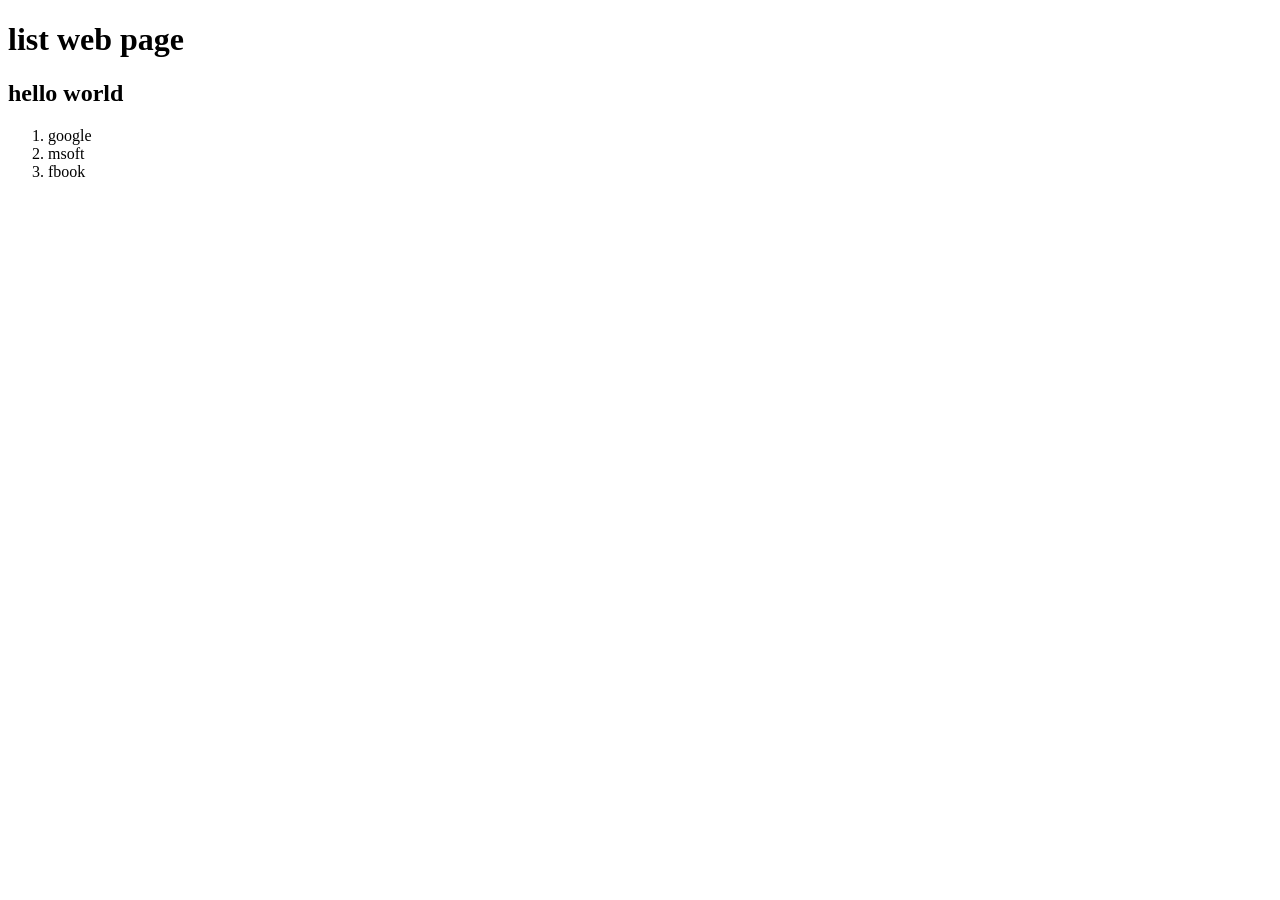
<file: JS/DOM/index.html>
<!DOCTYPE html>
<html lang="en">
<head>
    <meta charset="UTF-8">
    <meta name="viewport" content="width=device-width, initial-scale=1.0">
    <title>Document</title>
</head>
<body>

    <h1>list web page</h1>
    <h2>hello world</h2>

    <ol>
        <li>google</li>
        <li>msoft</li>
        <li>fbook</li>
    </ol>
    
    <script src="script.js"></script>
</body>
</html>
</file>
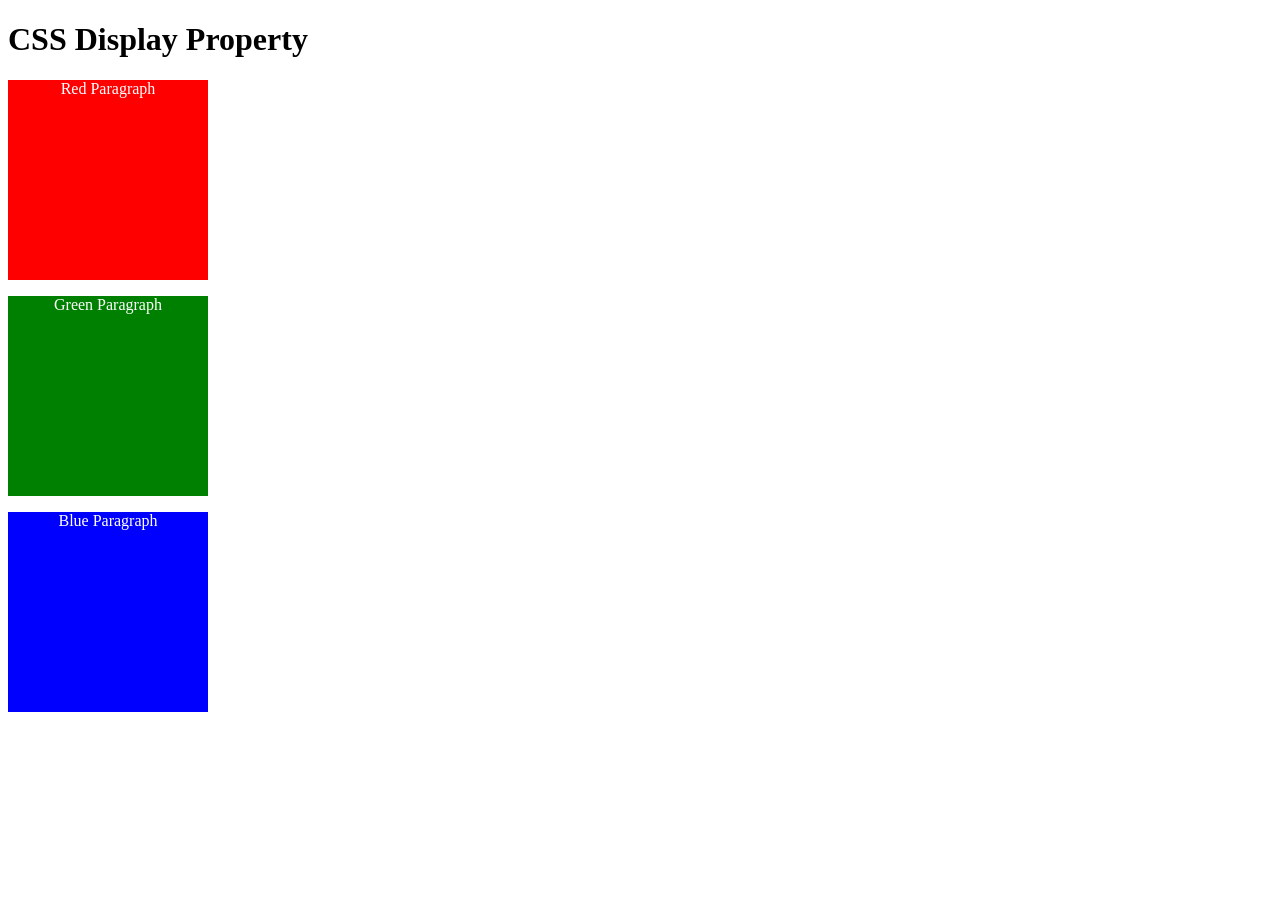
<file: CSS/adwanced css/8.0 CSS Display/index.html>
<!DOCTYPE html>
<html>

<!-- 
  TODO
1. By changing only the display property of the CSS make all 3 squares line up horizontally like in goal1 image.
2. Change only the display property to make all 3 squares line up vertically like in goal2 image. 
-->

<head>
  <title>CSS Display Property Example</title>
  <style>
    /* p {
      color: white;
    }

    .red {
      display: block;
      width: 200px;
      height: 200px;
      background-color: red;
    }

    .green {
      display: inline;
      width: 200px;
      height: 200px;
      background-color: green;
    }

    .blue {
      display: inline-block;
      width: 200px;
      height: 200px;
      background-color: blue;
    } */


    /* code for goal1 */
    /* p {
      color: white;
    }

    .red {
      display: inline-block;
      width: 200px;
      height: 200px;
      background-color: red;
    }

    .green {
      display: inline-block;
      width: 200px;
      height: 200px;
      background-color: green;
    }

    .blue {
      display: inline-block;
      width: 200px;
      height: 200px;
      background-color: blue;
    } */


    /* code for goal2 */
    p {
      color: white;
    }

    .red {
      text-align: center;
      width: 200px;
      height: 200px;
      background-color: red;
    }

    .green {
      text-align: center;
      width: 200px;
      height: 200px;
      background-color: green;
    }

    .blue {
      text-align: center;
      width: 200px;
      height: 200px;
      background-color: blue;
    }
  </style>
</head>


<body>
  <h1>CSS Display Property</h1>
  <p class="red">Red Paragraph </p>
  <p class="green">Green Paragraph</p>
  <p class="blue">Blue Paragraph</p>
</body>

</html>
</file>
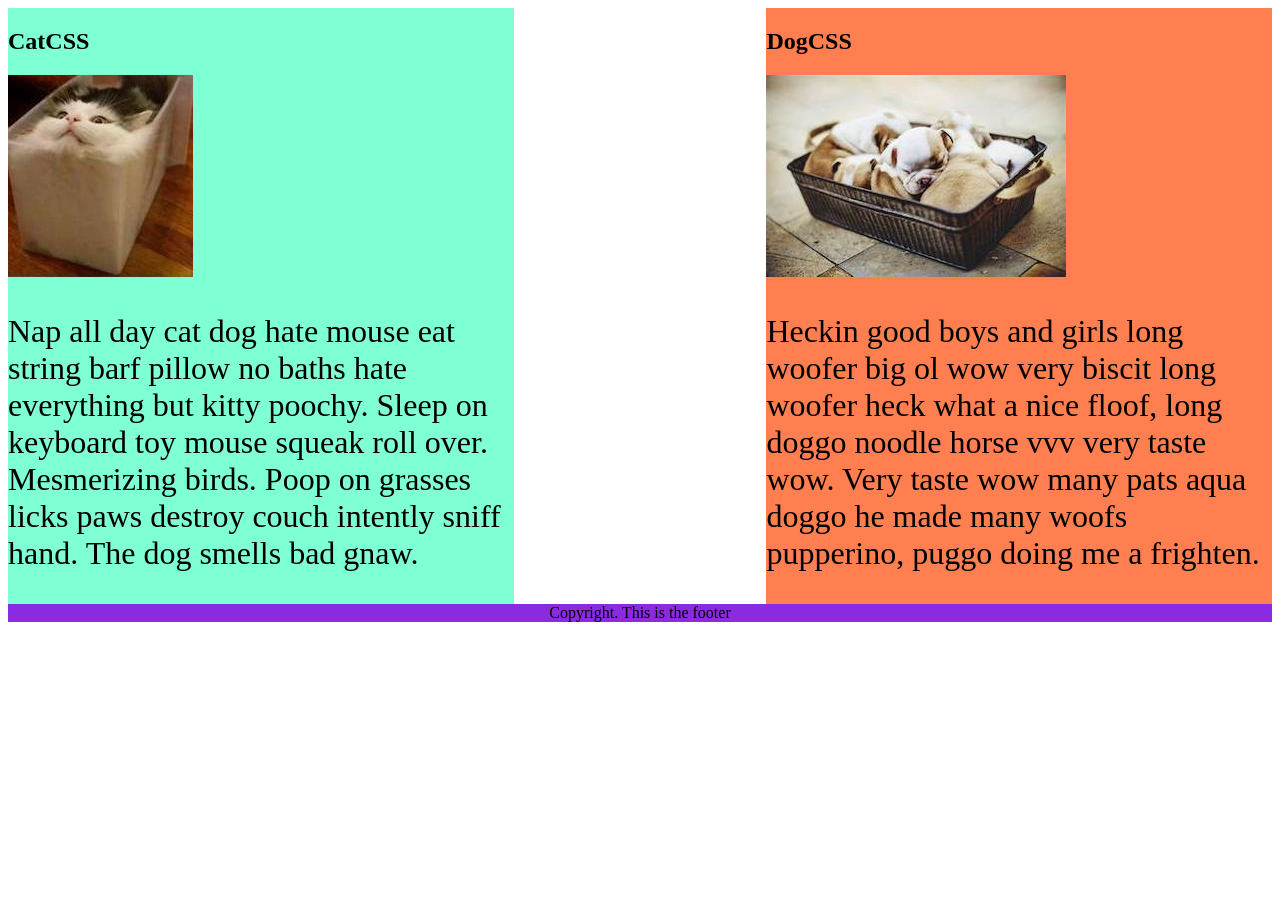
<file: CSS/adwanced css/8.1 CSS Float/index.html>
<!DOCTYPE html>
<html lang="en">

<!-- TODO
1. Make both paragraph elements wrap around the image.
2. Use Float to move the cat div to the left and the dog div to the right.
3. Use clear to make the footer go below both the cat and dog div. -->

<head>
  <meta charset="UTF-8">
  <title>CSS Float</title>
  <style>
    div {
      display: inline-block;
      width: 40%;
    }

    p {
      font-size: 2em;
    }

    .cat {
      background-color: aquamarine;
      float: left;
    }

    .dog {
      background-color: coral;
      float: right;
    }

    footer {
      text-align: center;
      background-color: blueviolet;
      clear: both;
    }
  </style>
</head>

<body>
  <div class="cat">
    <h2>CatCSS</h2>

    <img src="cat.jpeg" alt="cat in a box" />
    <p class="first-paragraph">Nap all day cat dog hate mouse eat string barf pillow no baths hate everything but kitty
      poochy. Sleep on keyboard
      toy
      mouse squeak roll over. Mesmerizing birds. Poop on grasses licks paws destroy couch intently sniff hand. The dog
      smells
      bad gnaw.</p>
  </div>
  <div class="dog">
    <h2>DogCSS</h2>
    <img src="dog.jpeg" alt="dogs in a box" />
    <p class="second-paragraph">Heckin good boys and girls long woofer big ol wow very biscit long woofer heck what a
      nice
      floof, long doggo noodle
      horse vvv very taste wow. Very taste wow many pats aqua doggo he made many woofs pupperino, puggo doing me a
      frighten.</p>
  </div>

  <footer>Copyright. This is the footer</footer>
</body>

</html>
</file>
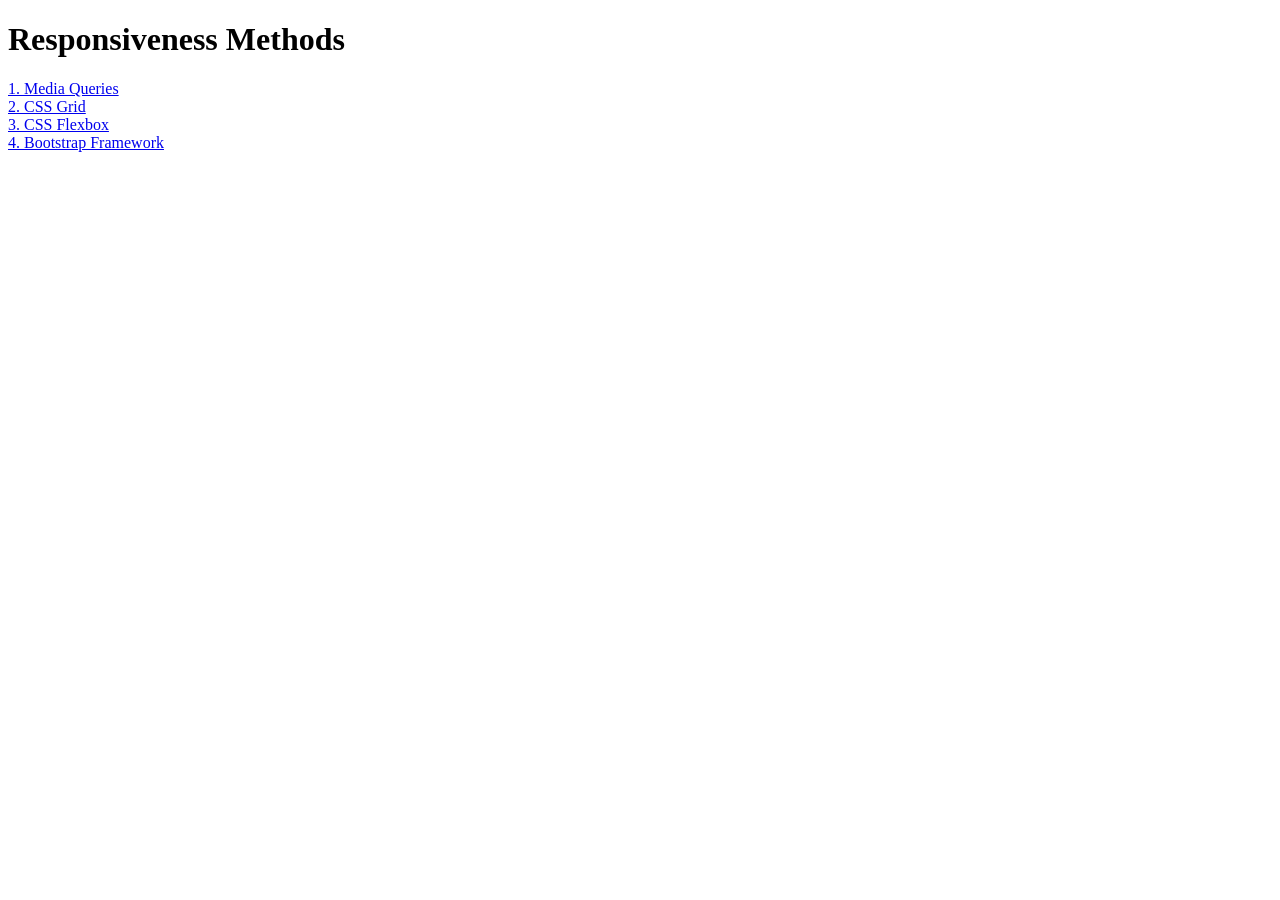
<file: CSS/adwanced css/8.2 Responsiveness/index.html>
<!DOCTYPE html>
<html lang="en">

<head>
  <meta charset="UTF-8">
  <meta name="viewport" content="width=device-width, initial-scale=1.0">
  <title>Responsiveness</title>
  <style>
    a {
      display: block;
    }
  </style>
</head>

<body>
  <h1>Responsiveness Methods</h1>
  <a href="./media-query.html">1. Media Queries</a>
  <a href="./grid.html">2. CSS Grid</a>
  <a href="./flexbox.html">3. CSS Flexbox</a>
  <a href="./bootstrap.html">4. Bootstrap Framework</a>
</body>

</html>
</file>
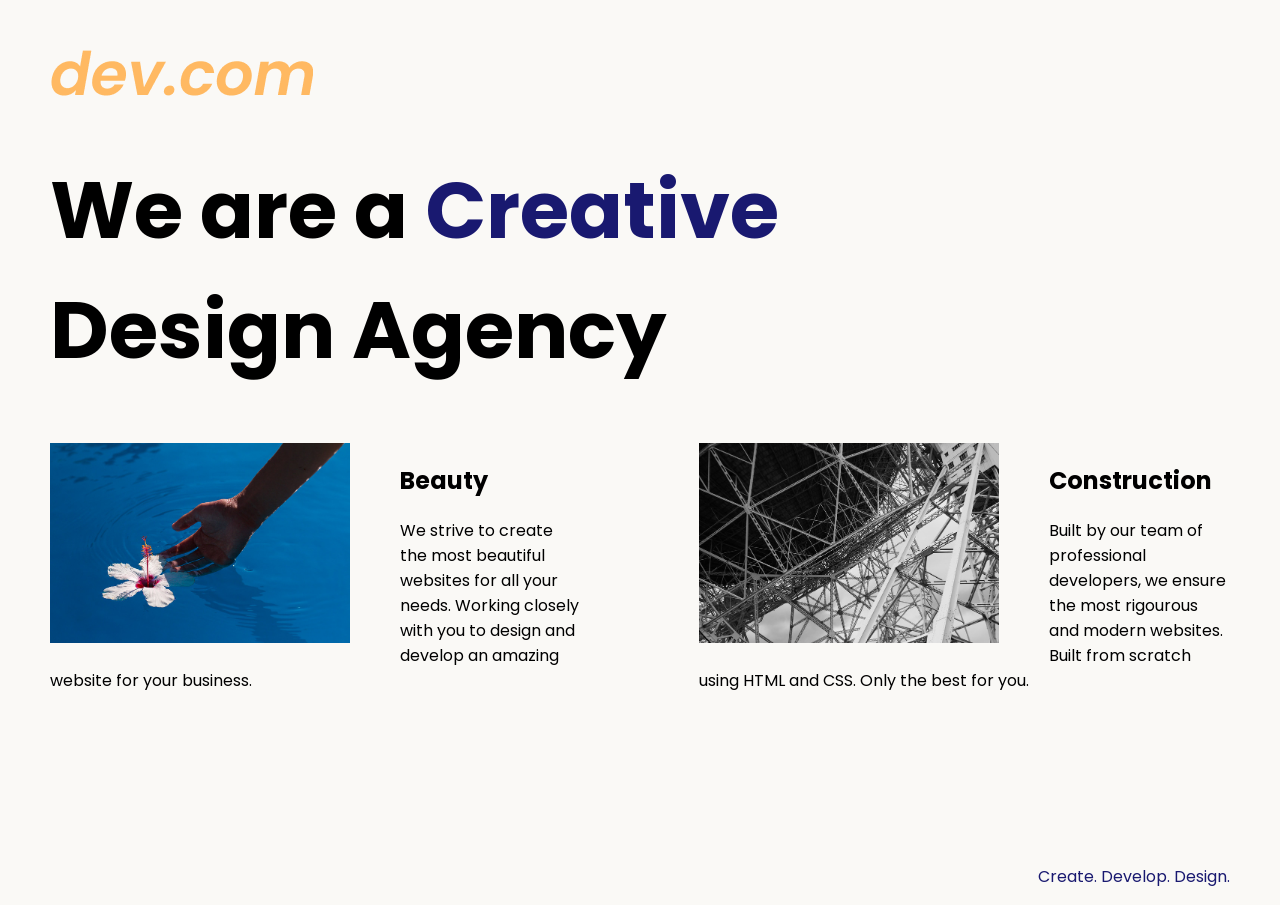
<file: CSS/adwanced css/8.4 Web Design Agency Project/index.html>
<!DOCTYPE html>
<html lang="en">

<head>
  <meta charset="UTF-8">
  <meta name="viewport" content="width=device-width, initial-scale=1.0">
  <title>Agency</title>
  <link rel="stylesheet" href="./style.css">
  <link rel="preconnect" href="https://fonts.googleapis.com">
  <link rel="preconnect" href="https://fonts.gstatic.com" crossorigin>
  <link href="https://fonts.googleapis.com/css2?family=Poppins:wght@400;700&display=swap" rel="stylesheet">
</head>

<body>
  <div class="main">
    <img class="logo" src="./assets/images/logo.png" alt="logo">
    <h1>We are a <span>Creative</span> <br>Design Agency</h1>
    <div class="left card"><img class="tile-image" src="./assets/images/beautiful.jpg" alt="hand and flower in water">
      <h2 class="card-title">Beauty</h2>
      <p class="card-text">We strive to create the most beautiful websites for all your needs. Working closely with you
        to
        design and
        develop an amazing website for your business.</p>
    </div>

    <div class="right card"><img class="tile-image" src="./assets/images/construction.jpg" alt="metal structure">
      <h2 class="card-title">Construction</h2>
      <p>Built by our team of professional developers, we ensure the most rigourous and modern websites. Built from
        scratch using HTML and CSS. Only the best for you.</p>
    </div>

  </div>
  <footer>
    <p>Create. Develop. Design.</p>
  </footer>
</body>

</html>
</file>
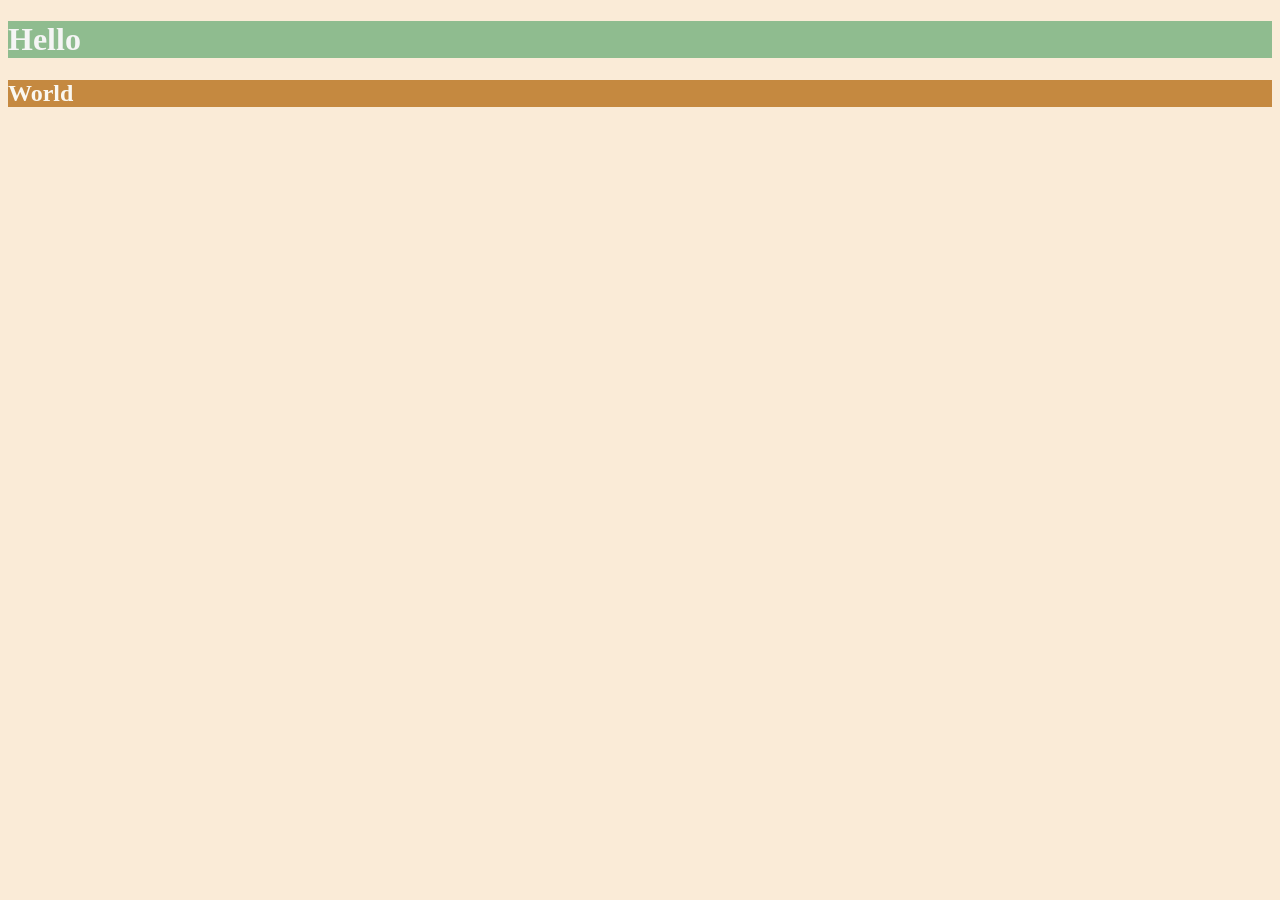
<file: CSS/css properties/6.0 CSS Colors/index.html>
<!DOCTYPE html>
<html lang="en">

<head>
  <meta charset="UTF-8">
  <title>Colors</title>
  <style>
    body{
      background-color: antiquewhite;
    }
    
    h1{
      color: whitesmoke;
      background-color: darkseagreen;
    }

    h2{
      color: #FAF8F1;
      background-color: #C58940;
    }
  </style>
</head>

<body>
  <h1>Hello</h1>
  <h2>World</h2>
</body>

</html>
</file>
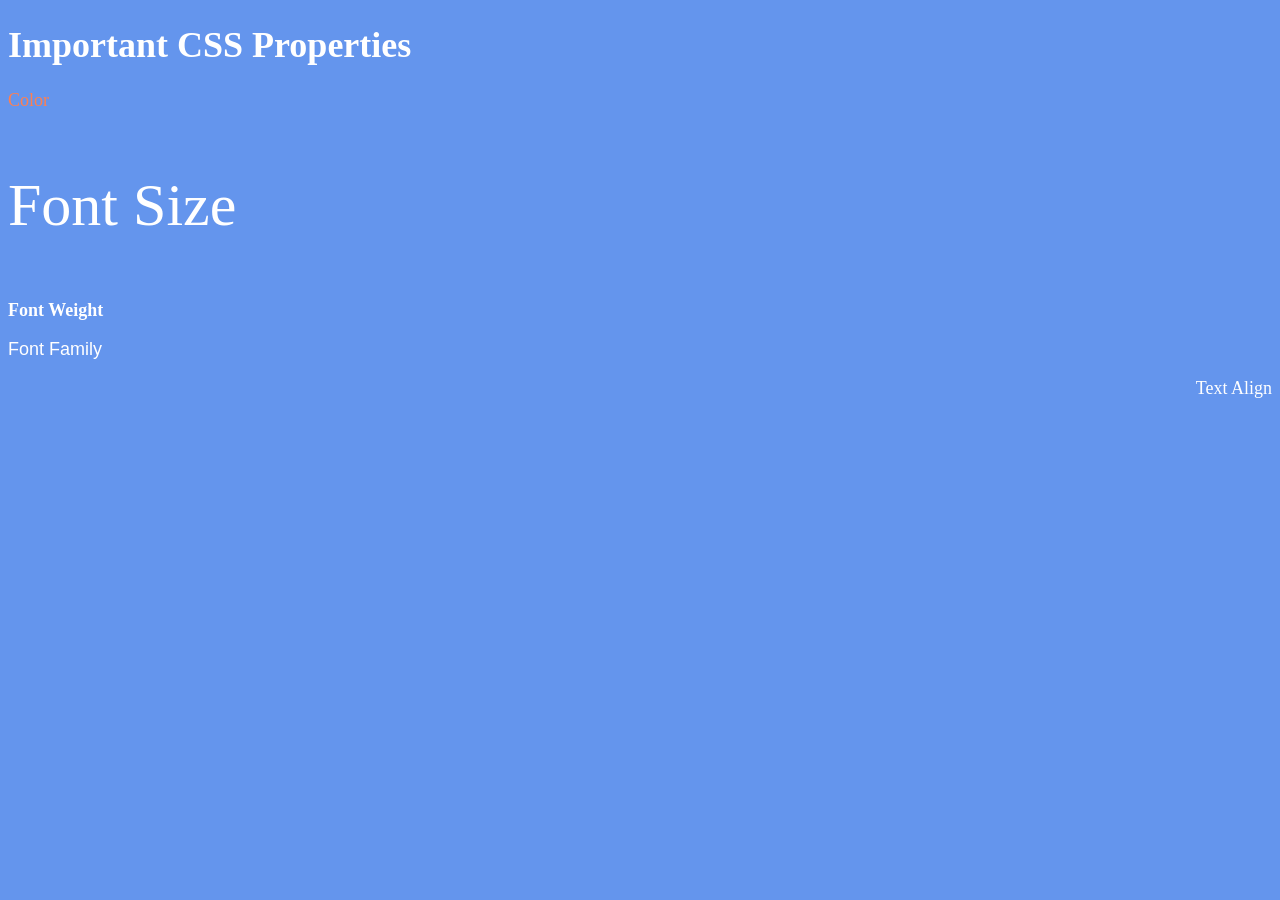
<file: CSS/css properties/6.1+Font+Properties/index.html>
<!DOCTYPE html>
<html lang="en">

<head>
  <meta charset="UTF-8">
  <title>CSS Properties</title>
  <style>
    body {
      background-color: cornflowerblue;
      color: white;
      font-size: 18px;
    }

    #first{
      color: coral;
    }

    #second{
      font-size: 2rem;
    }

    #third{
      font-weight: 900;
    }

    #fourth{
      font-family:'Segoe UI', Tahoma, Geneva, Verdana, sans-serif;
      font-weight: 400;
    }

    #fifth{
      text-align: right;
    }

    html{
      font-size: 30px;
    }
    
  </style>
  <link rel="preconnect" href="https://fonts.googleapis.com">
  <link rel="preconnect" href="https://fonts.gstatic.com" crossorigin>
  <link href="https://fonts.googleapis.com/css2?family=IBM+Plex+Mono:ital,wght@0,100;0,200;0,300;0,400;0,500;0,600;0,700;1,100;1,200;1,300;1,400;1,500;1,600;1,700&family=Just+Another+Hand&display=swap" rel="stylesheet">
</head>

<body>
  <h1>Important CSS Properties</h1>
  <p id="first">Color</p>
  <p id="second">Font Size</p>
  <p id="third">Font Weight</p>
  <p id="fourth">Font Family</p>
  <p id="fifth">Text Align</p>

  <!-- TODOs
  1. Change the color of <p>Color</p> to "coral" color.
  2. Change the font size of <p>Font Size</p> to 2X the size of the root font size.
  3. Change the font weight of <p>Font Weight</p> to 900.
  4. Change the font family of <p>Font Family</p> to the Google font Caveat with regular (400) font weight.
  Link: https://fonts.google.com/specimen/Caveat
  5. Change the <p>Text Align</p> to right align.
  6. Change the the root (html element) font size to 30px -->
</body>

</html>
</file>
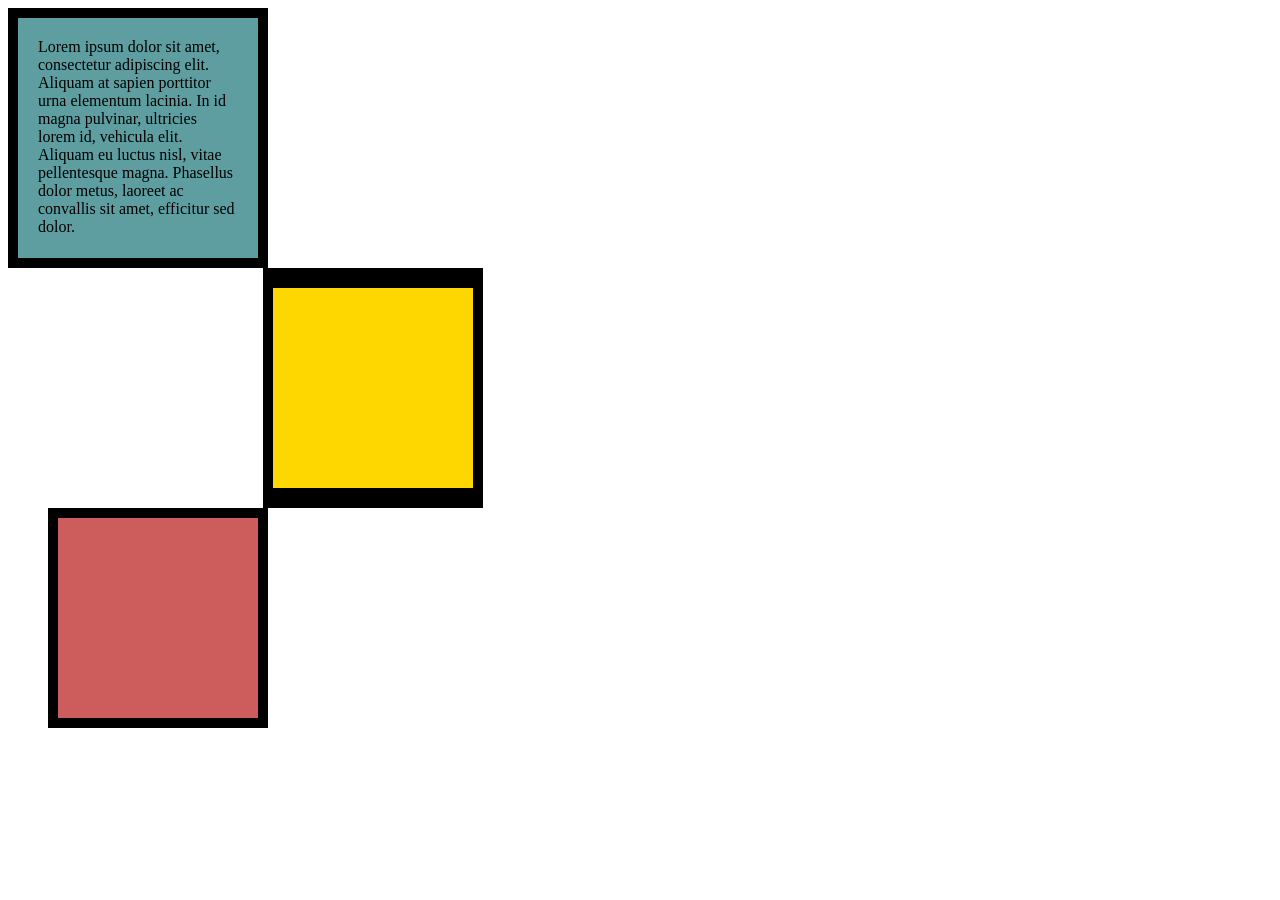
<file: CSS/css properties/6.3 CSS Box Model/index.html>
<!DOCTYPE html>
<html lang="en">

<head>
  <meta charset="UTF-8">
  <title>CSS Box Model</title>
  <style>
    .box{
      height: 200px;
      width: 200px;
      margin: 0px;
    }

    .box1{
      background-color: cadetblue;
      padding: 20px;
      border: 10px solid black;
    }

    .box2{
      background-color: gold;
      border-width: 20px 10px;
      border-style: solid;
      border-color: black;
      margin-left: 255px;
    }

    .box3{
      background-color: indianred;
      border: 10px solid black;
      margin-left: 40px;
    }

    .box1>p{
      margin: 0;
    }

  </style>
</head>

<body>

  <div class="box box1">
    <p>
      Lorem ipsum dolor sit amet, consectetur adipiscing elit. Aliquam at sapien porttitor urna elementum lacinia. In
    id magna pulvinar, ultricies lorem id, vehicula elit. Aliquam eu luctus nisl, vitae pellentesque magna. Phasellus
    dolor metus, laoreet ac convallis sit amet, efficitur sed dolor.
    </p>
  </div>
  <div class="box box2"></div>
  <div class="box box3"></div>

</body>

</html>
</file>
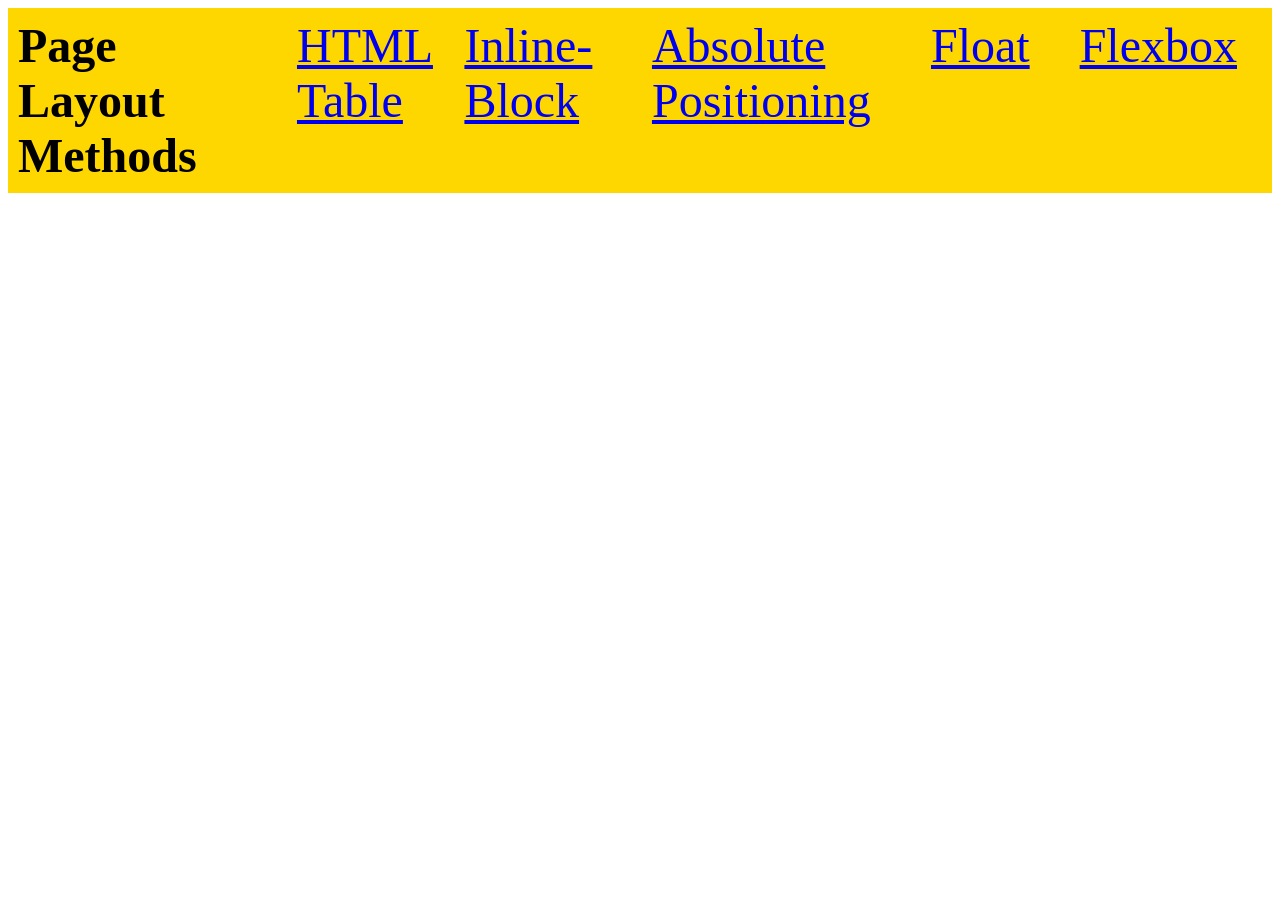
<file: CSS/flexbox/9.0 Display Flex/index.html>
<!DOCTYPE html>
<html lang="en">

<head>
  <meta charset="UTF-8">
  <meta name="viewport" content="width=device-width, initial-scale=1.0">
  <title>Column Layout Methods</title>
  <style>
    p {
      padding: 0;
      margin: 0;
      font-weight: 700;
    }

    li {
      list-style: none;
    }

    .container {
      padding: 10px;
      background-color: gold;
      display: flex;
      gap: 25px;
      font-size: 3rem;
    }

  </style>
</head>

<body>
  <div class="container">
    <p>Page Layout Methods</p>

    <li><a href="./html-table.html">HTML Table</a></li>
    <li><a href="./inline-block.html">Inline-Block</li>
    <li><a href="./absolute-position.html">Absolute Positioning</li>
    <li><a href="./float.html">Float</li>
    <li><a href="./flex.html">Flexbox</li>

  </div>
</body>

</html>
</file>
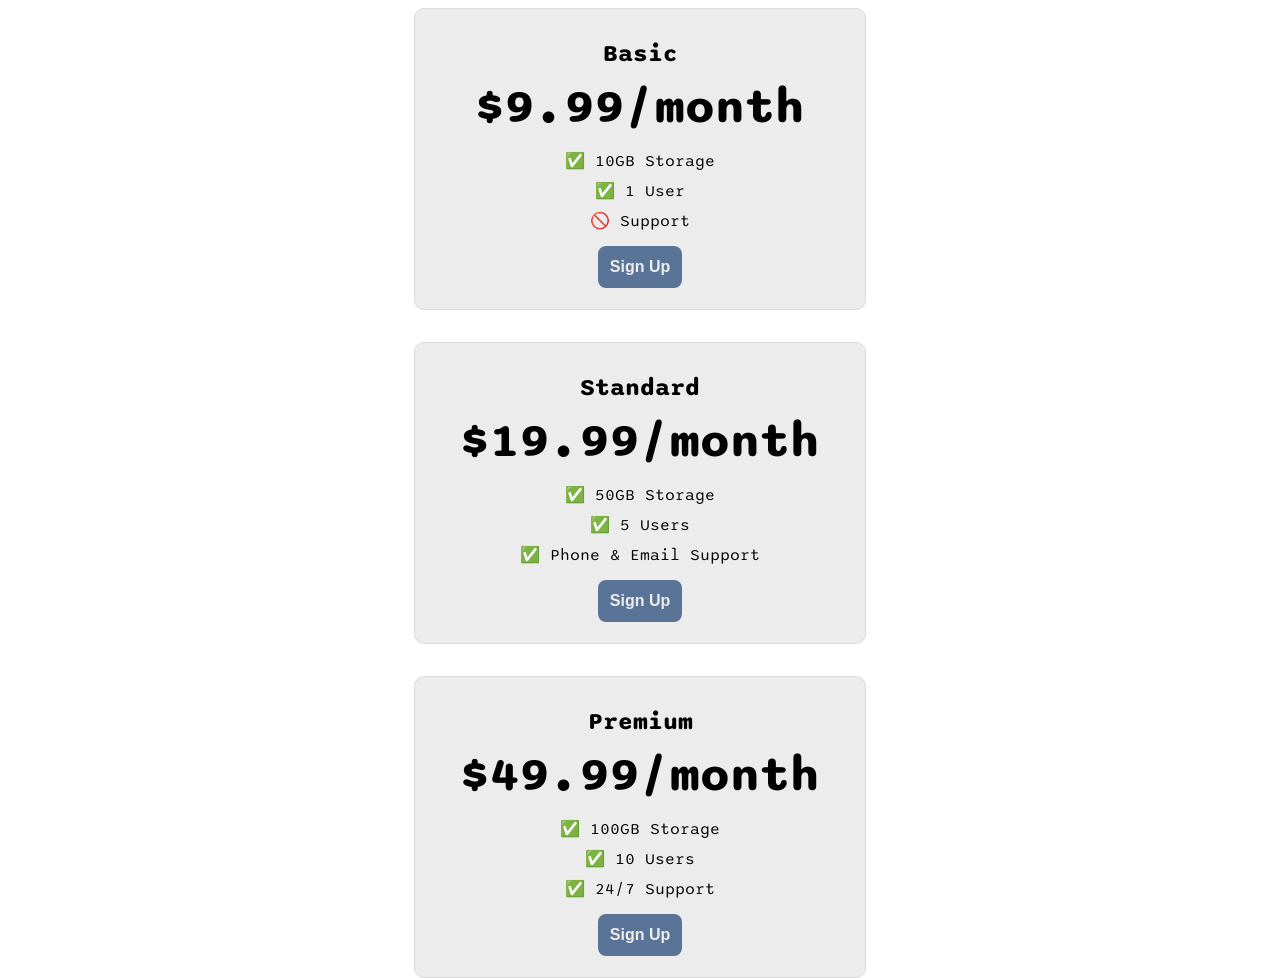
<file: CSS/flexbox/9.4+Flexbox+Pricing+Table+Project/index.html>
<!DOCTYPE html>
<html>
  <head>
    <title>Flexbox Pricing Table</title>
    <link rel="preconnect" href="https://fonts.googleapis.com" />
    <link rel="preconnect" href="https://fonts.gstatic.com" crossorigin />
    <link
      href="https://fonts.googleapis.com/css2?family=Sono:wght@400;700&display=swap"
      rel="stylesheet"
    />
    <link rel="stylesheet" href="style.css">
  </head>

  <body>
    <div class="pricing-container">
      <div class="pricing-plan">
        <div class="plan-title">Basic</div>
        <div class="plan-price">$9.99/month</div>
        <ul class="plan-features">
          <li>✅ 10GB Storage</li>
          <li>✅ 1 User</li>
          <li>🚫 Support</li>
        </ul>
        <button class="plan-button">Sign Up</button>
      </div>
      <div class="pricing-plan">
        <div class="plan-title">Standard</div>
        <div class="plan-price">$19.99/month</div>
        <ul class="plan-features">
          <li>✅ 50GB Storage</li>
          <li>✅ 5 Users</li>
          <li>✅ Phone &amp; Email Support</li>
        </ul>
        <button class="plan-button">Sign Up</button>
      </div>
      <div class="pricing-plan">
        <div class="plan-title">Premium</div>
        <div class="plan-price">$49.99/month</div>
        <ul class="plan-features">
          <li>✅ 100GB Storage</li>
          <li>✅ 10 Users</li>
          <li>✅ 24/7 Support</li>
        </ul>
        <button class="plan-button">Sign Up</button>
      </div>
    </div>
  </body>
</html>
</file>
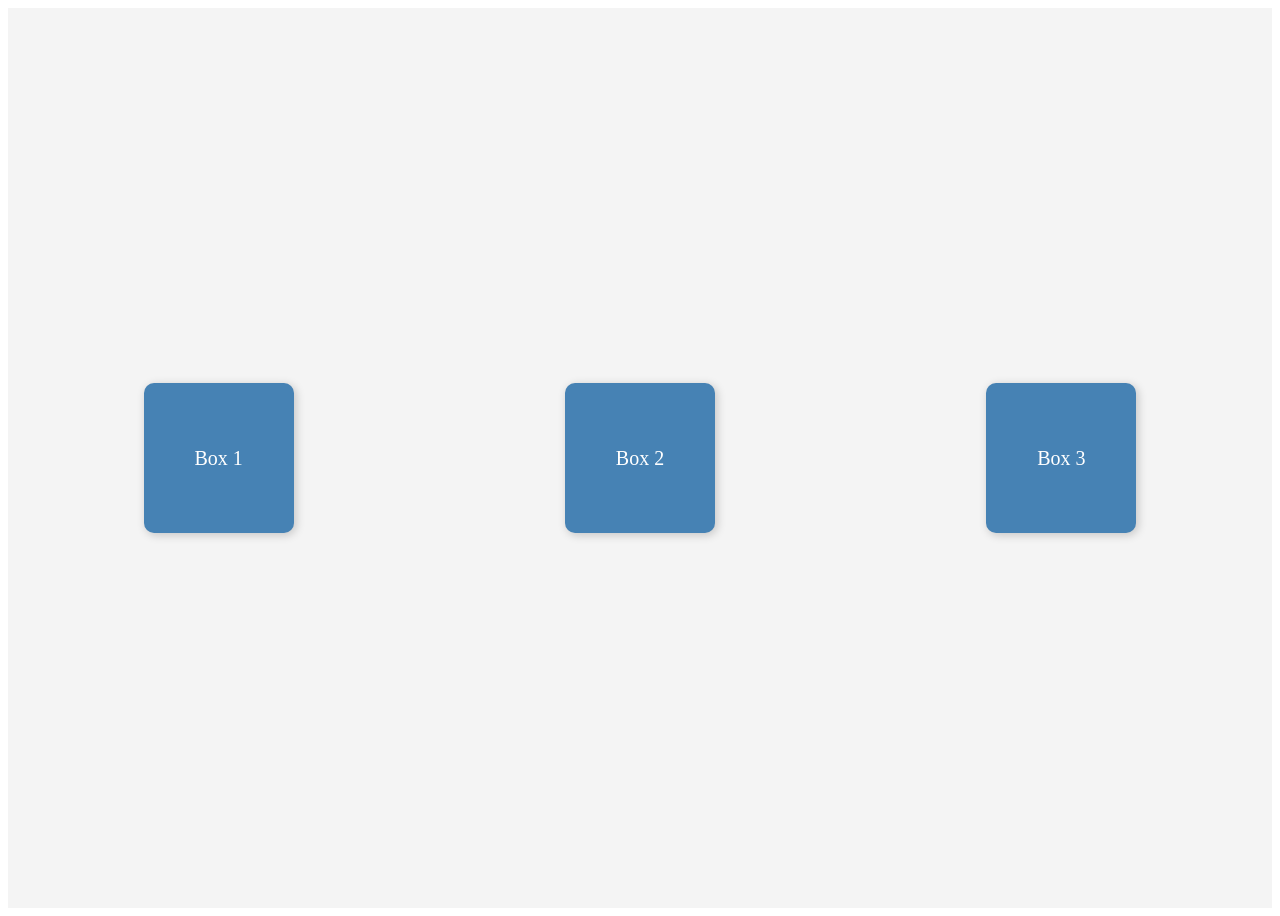
<file: CSS/flexbox/practice/index.html>
<!DOCTYPE html>
<html lang="en">
<head>
    <meta charset="UTF-8">
    <meta name="viewport" content="width=device-width, initial-scale=1.0">
    <title>Simple Flexbox Example</title>
    <style>
        /* Flex container */
        .container {
            display: flex;
            justify-content: space-around;
            align-items: center;
            flex-wrap: wrap;
            height: 100vh;
            background-color: #f4f4f4;
        }

        /* Flex items */
        .box {
            width: 150px;
            height: 150px;
            background-color: steelblue;
            color: white;
            font-size: 20px;
            display: flex;
            justify-content: center;
            align-items: center;
            border-radius: 10px;
            box-shadow: 2px 2px 10px rgba(0, 0, 0, 0.2);
        }
    </style>
</head>
<body>

    <div class="container">
        <div class="box">Box 1</div>
        <div class="box">Box 2</div>
        <div class="box">Box 3</div>
        
    </div>

</body>
</html>
</file>
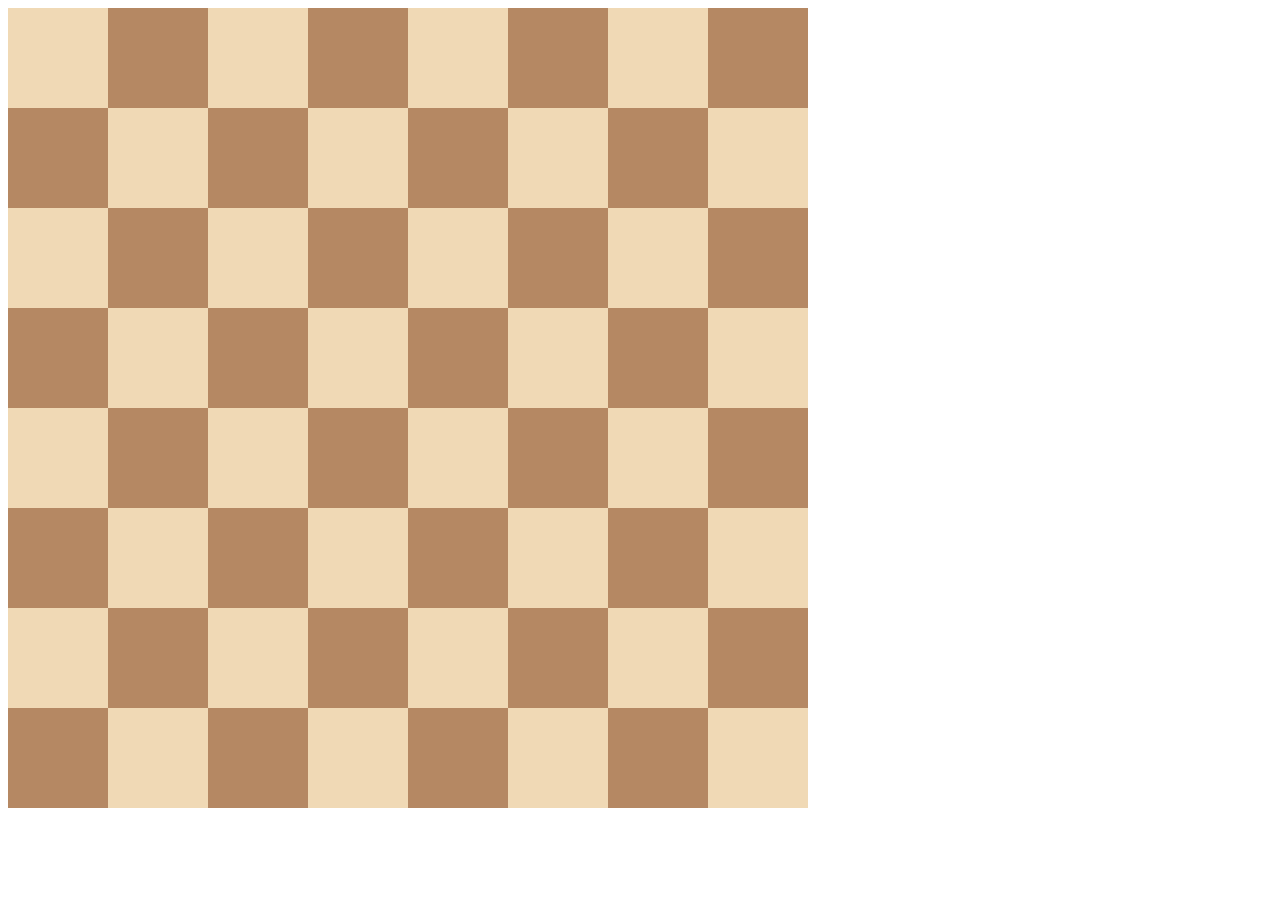
<file: CSS/grid/10.0 Display Grid/index.html>
<!DOCTYPE html>
<html>

<head>
  <title>Chessboard</title>
  <style>

    .container{
      display: grid;
      grid-template-columns: repeat(8,100px);
    }

    .white{
      height: 100px;
      width: 100px;
      background-color: #f0d9b5;
    }

    .black{
      height: 100px;
      width: 100px;
      background-color: #b58863;
    }
  </style>
</head>

<body>
  <div class="container">
    <div class="white"></div>
    <div class="black"></div>
    <div class="white"></div>
    <div class="black"></div>
    <div class="white"></div>
    <div class="black"></div>
    <div class="white"></div>
    <div class="black"></div>
    <div class="black"></div>
    <div class="white"></div>
    <div class="black"></div>
    <div class="white"></div>
    <div class="black"></div>
    <div class="white"></div>
    <div class="black"></div>
    <div class="white"></div>
    <div class="white"></div>
    <div class="black"></div>
    <div class="white"></div>
    <div class="black"></div>
    <div class="white"></div>
    <div class="black"></div>
    <div class="white"></div>
    <div class="black"></div>
    <div class="black"></div>
    <div class="white"></div>
    <div class="black"></div>
    <div class="white"></div>
    <div class="black"></div>
    <div class="white"></div>
    <div class="black"></div>
    <div class="white"></div>
    <div class="white"></div>
    <div class="black"></div>
    <div class="white"></div>
    <div class="black"></div>
    <div class="white"></div>
    <div class="black"></div>
    <div class="white"></div>
    <div class="black"></div>
    <div class="black"></div>
    <div class="white"></div>
    <div class="black"></div>
    <div class="white"></div>
    <div class="black"></div>
    <div class="white"></div>
    <div class="black"></div>
    <div class="white"></div>
    <div class="white"></div>
    <div class="black"></div>
    <div class="white"></div>
    <div class="black"></div>
    <div class="white"></div>
    <div class="black"></div>
    <div class="white"></div>
    <div class="black"></div>
    <div class="black"></div>
    <div class="white"></div>
    <div class="black"></div>
    <div class="white"></div>
    <div class="black"></div>
    <div class="white"></div>
    <div class="black"></div>
    <div class="white"></div>
  </div>
</body>

</html>
</file>
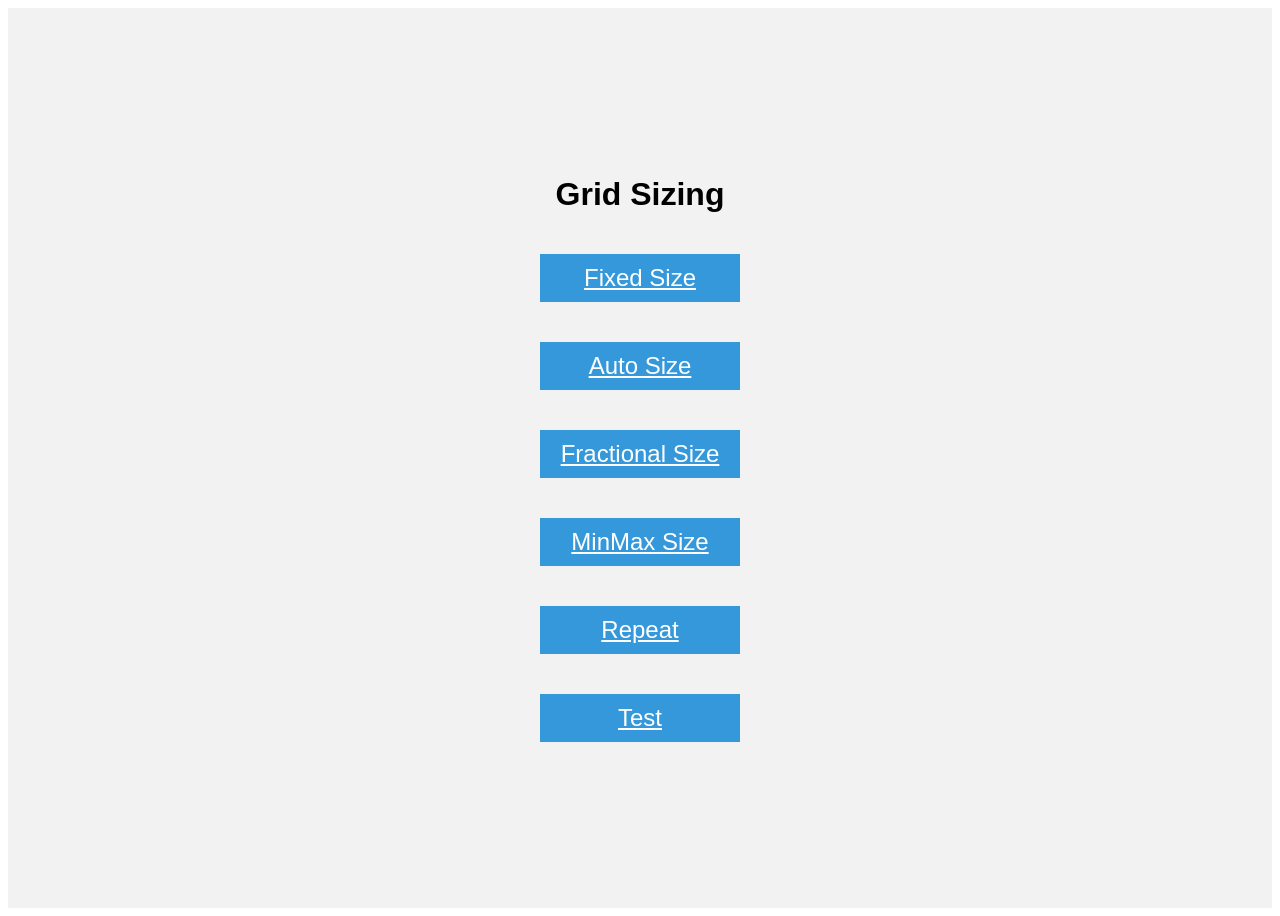
<file: CSS/grid/10.1 Grid Sizing/index.html>
<!DOCTYPE html>
<html lang="en">

<head>
  <meta charset="UTF-8">
  <meta name="google" content="notranslate">
  <meta name="viewport" content="width=device-width, initial-scale=1.0">
  <title>Grid Fundamentals</title>
  <style>
    body {
      font-family: sans-serif;
    }

    .container {
      display: flex;
      justify-content: center;
      align-items: center;
      flex-direction: column;
      height: 100vh;
      background-color: #f2f2f2;
    }

    .item {
      width: 200px;
      margin: 20px;
      background-color: #3498db;
      color: #fff;
      text-align: center;
      line-height: 2;
      font-size: 24px;
    }
  </style>
</head>

<body>
  <div class="container">
    <h1>Grid Sizing</h1>
    <a class="item" href="./fixed-size.html">Fixed Size</a>
    <a class="item" href="./auto-size.html">Auto Size</a>
    <a class="item" href="./fractional-size.html">Fractional Size</a>
    <a class="item" href="./minmax-size.html">MinMax Size</a>
    <a class="item" href="./repeat.html">Repeat</a>
    <a class="item" href="./test.html">Test</a>


  </div>
</body>

</html>
</file>
<file: CSS/adwanced css/8.4 Web Design Agency Project/style.css>
body {
  font-family: "Poppins", sans-serif;
  margin: 50px 50px 0 50px;
  background-color: #faf9f6;
  display: flex;
  flex-direction: column;
  min-height: 95vh;
}
.main {
  flex: 1;
  position: relative;
}

h1 {
  font-size: 5rem;
}

footer {
  text-align:end;
  color: midnightblue;
}

span{
  color: midnightblue;
}

.tile-image {
  height: 200px;
  float: left;
  margin-right: 50px;
}

.logo{
  display: block;
}

.card{
  display: inline-block;
  width: 45%;
}

.left{
  float: left;
}

.right{
  float: right;
}
</file>
<file: CSS/flexbox/9.4+Flexbox+Pricing+Table+Project/style.css>
body {
    font-family: "Sono", sans-serif;
  }

.pricing-container{
    display: flex;
    justify-content: center;
    align-items: center;
    height: 100vh;
    gap: 2rem;
}

.pricing-plan{
    background-color: #edecec;
    border: 1px solid rgb(219, 219, 219);
    border-radius: 10px;
    width: 400px;
    height: 250px;
    text-align: center;
    padding: 25px;
}

.pricing-plan:hover{
    scale: 1.05;
}

.plan-features{
    list-style: none;
    margin: 0;
    padding: 0;
}

.pricing-plan *{
    padding: 5px;
}

.pricing-plan > .plan-title{
    font-weight: bold;
    font-size: 1.5rem;
}

.pricing-plan > .plan-price{
    font-weight: bold;
    font-size: 3rem;
}

.plan-button{
    margin: 5px;
    padding: 12px;
    border-radius: 0.5rem;
    border-style: none;
    background-color: rgb(90, 116, 151);
    font-weight: bold;
    font-size: 1rem;
    color: rgb(237, 237, 237);
}

.plan-button:hover{
    background-color: rgb(199, 199, 199);
    color: rgb(95, 95, 95);
}

@media (max-width: 1350px) {
    .pricing-container{
        display: flex;
        flex-direction: column;
        gap: 2rem;
        justify-content: space-around;
    }
}
</file>
